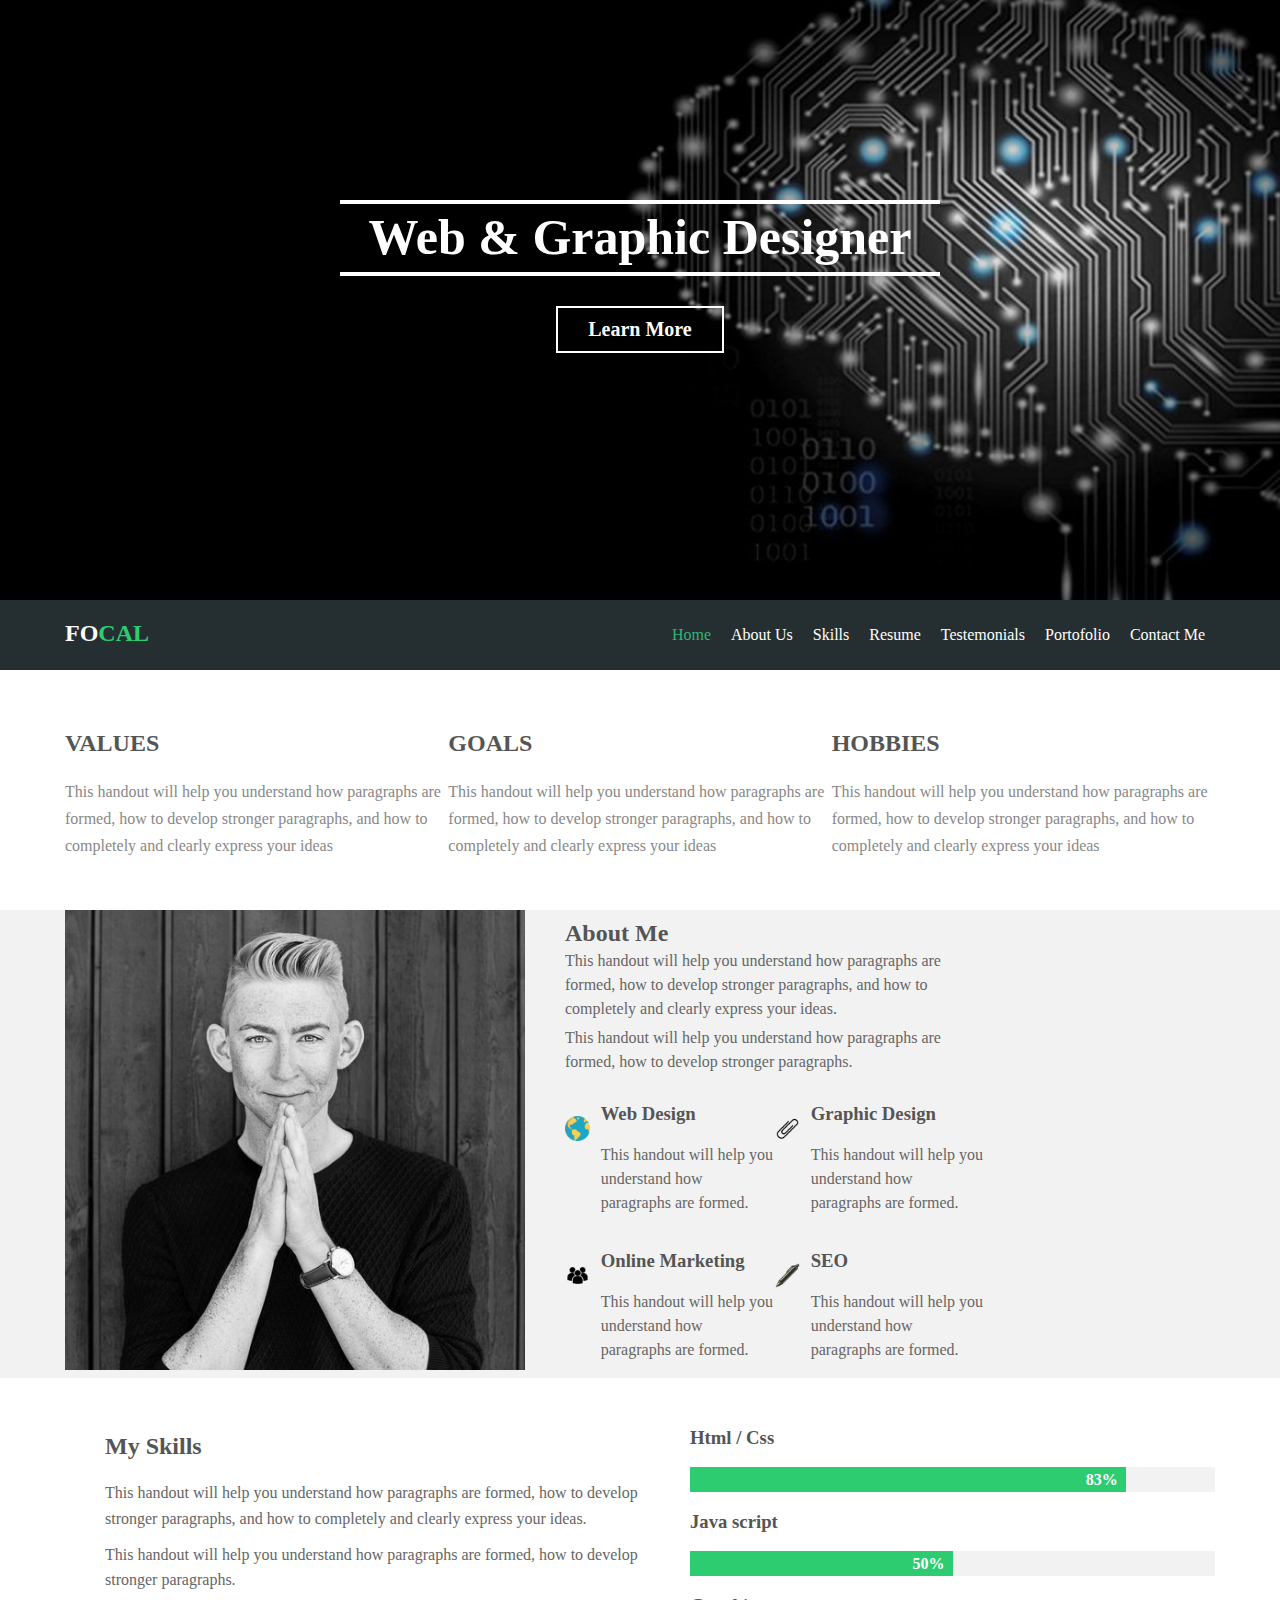
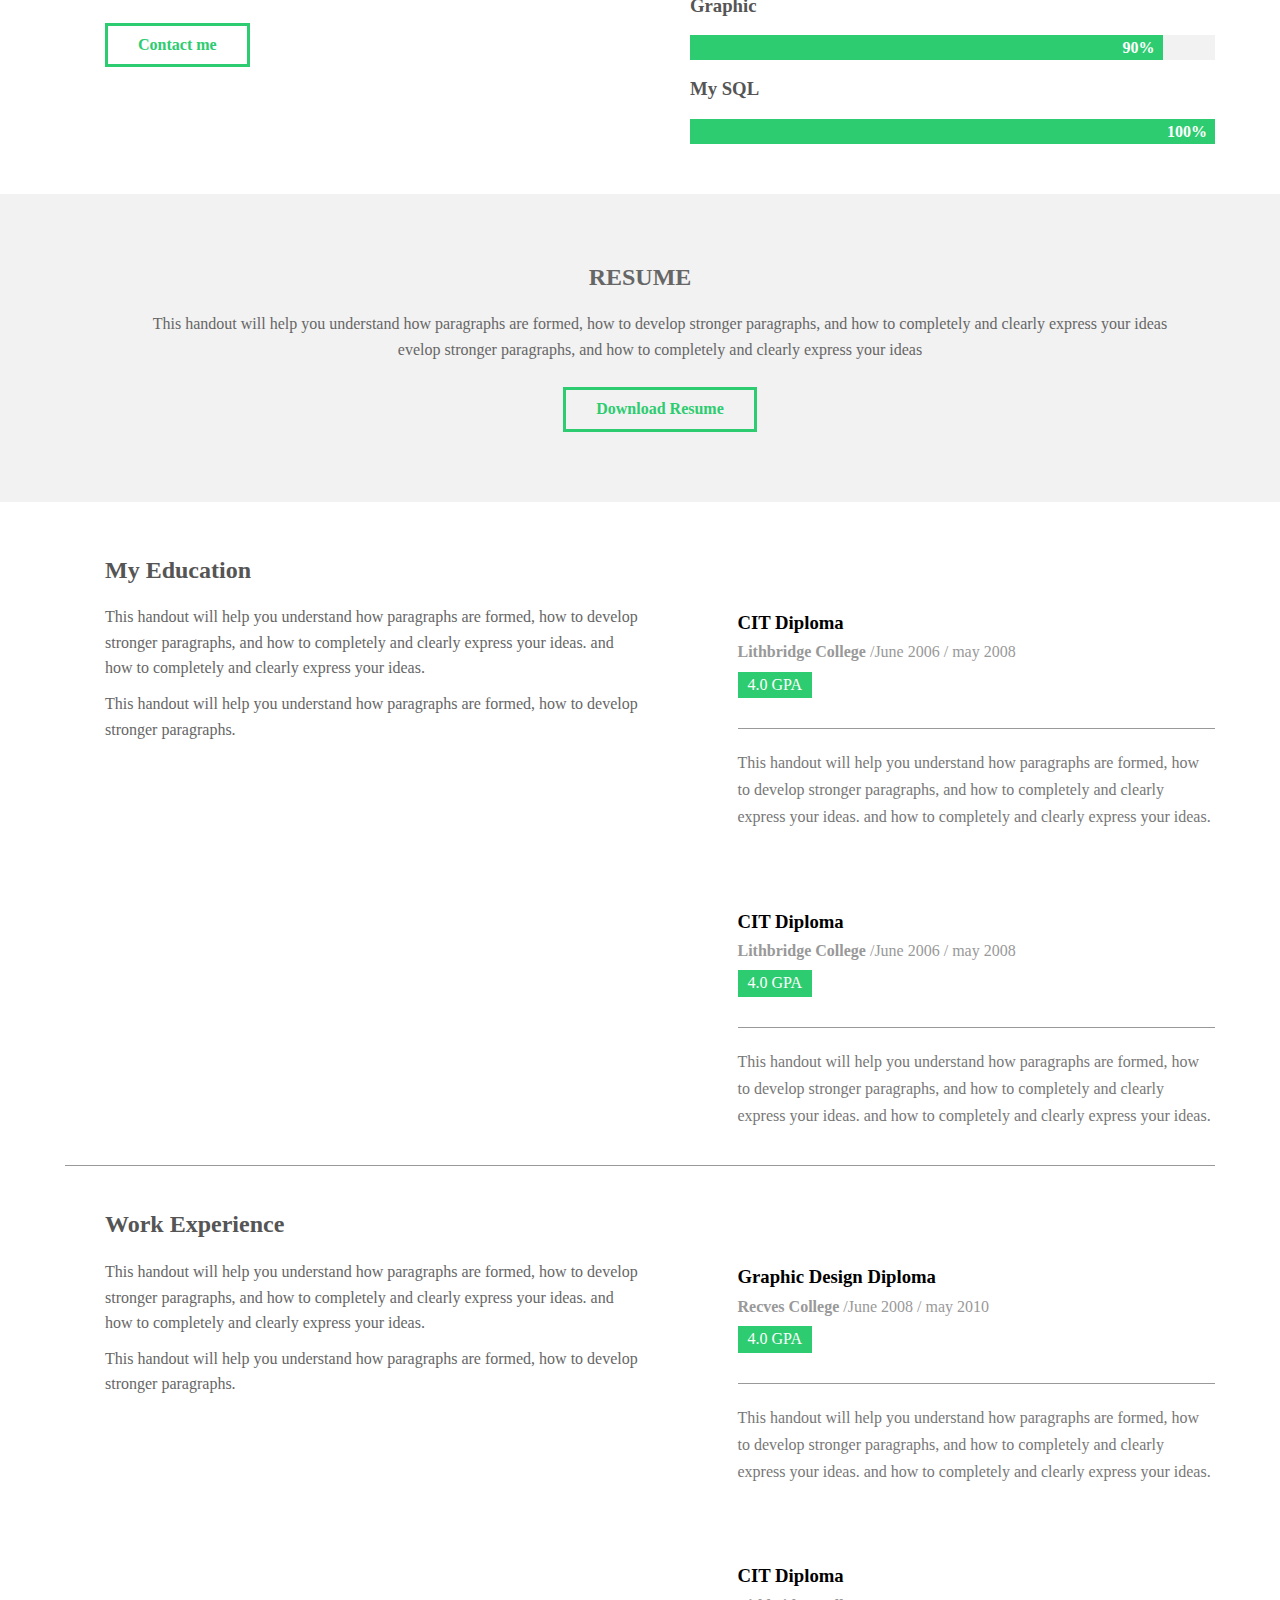
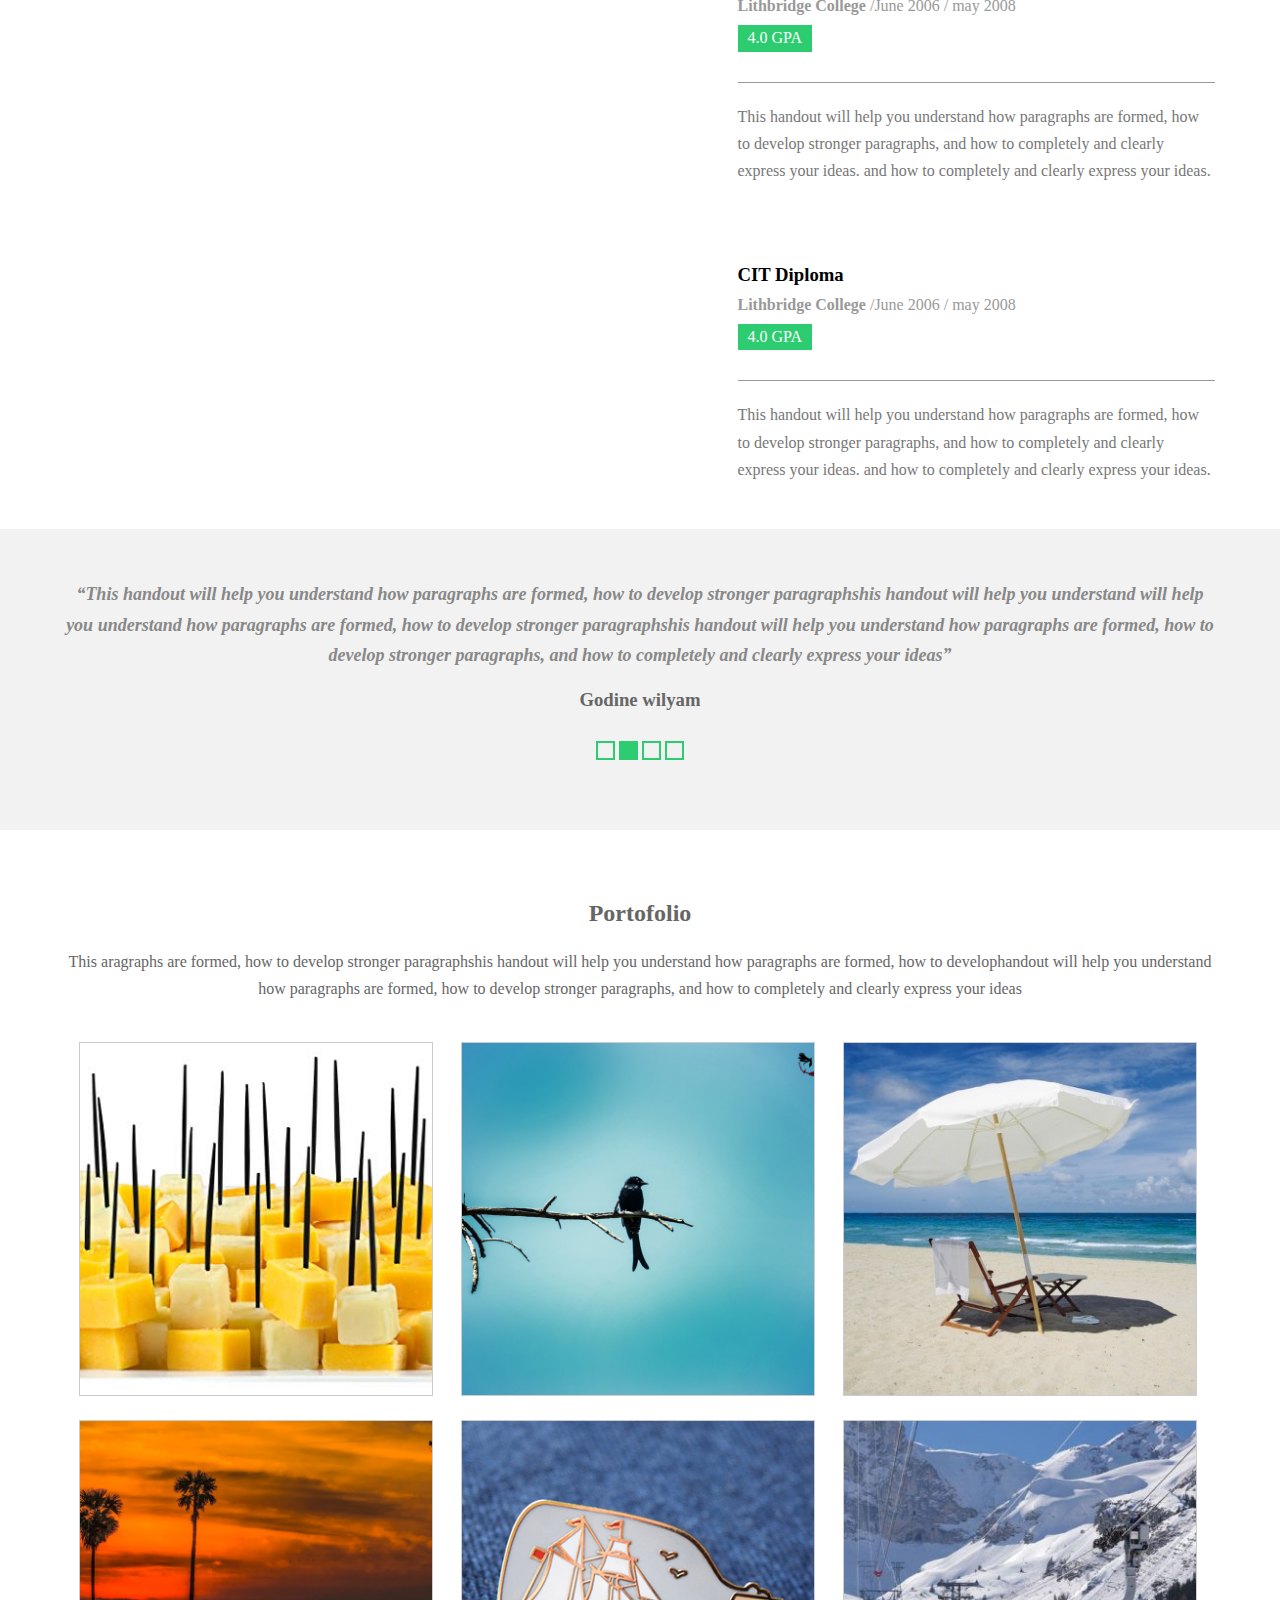
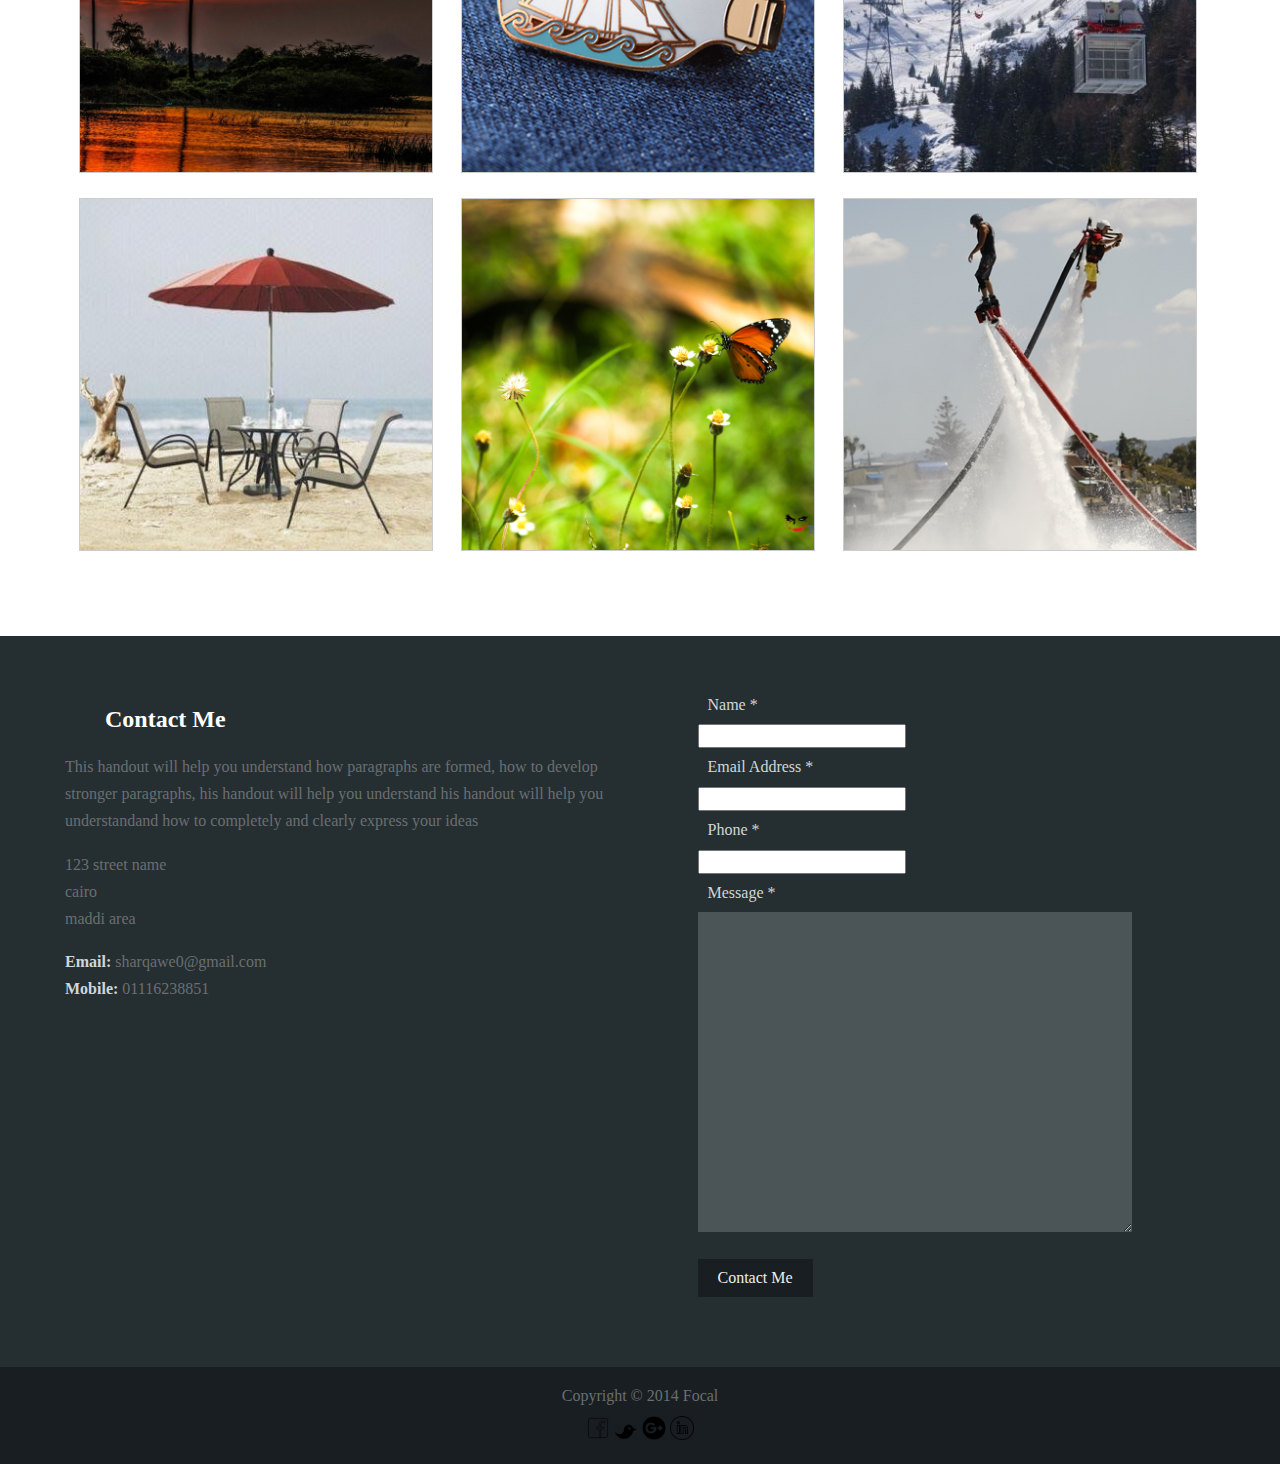
<file: index.html>
<!DOCTYPE html>
<html lang="en">
<head>
	<meta charset="utf-8">
	<title>PSD2HTML</title>
	<link rel="stylesheet" type="text/css" href="css/style.css">
		<link rel="stylesheet" type="text/css" href="css/normalize.css">


</head>

<body>
	<div class="header">
			<div class="slider">
				<div class="container">
					<div class="intro">
						<h2>Web &amp; Graphic Designer</h2>
						<button>Learn More</button>
					</div>
				</div>
			</div>
		<div class="navbar">
			<div class="container">
				<h2>Fo<span>cal</span></h2>
				<ul>
					<li class="active"><a href="#"> Home</a></li>
					<li><a href="#">About Us</a></li>
					<li><a href="#">Skills</a></li>
					<li><a href="#">Resume</a></li>
					<li><a href="#">Testemonials</a></li>
					<li><a href="#">Portofolio</a></li>
					<li><a href="#">Contact Me</a></li>
				</ul>
			</div>
		</div>
	</div>



		<div class="features">
			<div class="container">
				<div class="feat">
				<h2>Values</h2>
				<p>This handout will help you understand how paragraphs are formed, how to develop stronger paragraphs, and how to completely and clearly express your ideas</p>
				</div>
				<div class="feat">
					<h2>Goals</h2>
					<p>This handout will help you understand how paragraphs are formed, how to develop stronger paragraphs, and how to completely and clearly express your ideas</p>
				</div>
				
				<div class="feat">
					<h2>Hobbies</h2>
					<p>This handout will help you understand how paragraphs are formed, how to develop stronger paragraphs, and how to completely and clearly express your ideas</p>
				</div>

			</div>
		
		</div>

	<div class="about-me">
		<div class="container">
			<div class="image">
				<img src="images/about.jpg" alt="Test">
			</div>
			<div class="info">
				<h2>About Me</h2>
				<p>This handout will help you understand how paragraphs are formed, how to develop stronger paragraphs, and how to completely and clearly express your ideas.</p>
				<p>This handout will help you understand how paragraphs are formed, how to develop stronger paragraphs.</p>
				<div class="hobbies">


					<div class="content">
						<div class="icon">
							<img src="images/earth.png">
						</div>
						<div class="text">
							<h3>Web Design</h3>
						<p>This handout will help you understand how paragraphs are formed.</p>
						</div>
					</div>


					<div class="content">
						<div class="icon">
							<img src="images/Clip.png">
						</div>
						<div class="text">
							<h3>Graphic Design</h3>
						<p>This handout will help you understand how paragraphs are formed.</p>
						</div>
					</div>
					


					<div class="content">
						<div class="icon">
							<img src="images/group.png">
						</div>
						<div class="text">
							<h3>Online Marketing</h3>
						<p>This handout will help you understand how paragraphs are formed.</p>
						</div>
					</div>
					


					<div class="content">
						<div class="icon">
							<img src="images/Pen.png">
						</div>
						<div class="text">
							<h3>SEO</h3>
						<p>This handout will help you understand how paragraphs are formed.</p>
						</div>
					</div>
					



				</div>
				
			</div>
		</div>
	</div>


	<div class="my-skills">
		<div class="container">
			<div class="skills">
				<h2>My Skills</h2>
				<p>This handout will help you understand how paragraphs are formed, how to develop stronger paragraphs, and how to completely and clearly express your ideas.</p>
				<p>This handout will help you understand how paragraphs are formed, how to develop stronger paragraphs.</p>
				<button class="mybutton">Contact me</button>
			</div>
			<div class="progress">
				<div class="tech">
					<h3>Html / Css</h3>
					<div>
						<span style="width: 83%">83%  &nbsp;</span>
					</div>
				</div>

				<div class="tech">
					<h3>Java script</h3>
					<div>
						<span style="width: 50%">50%  &nbsp;</span>
					</div>
				</div>

				<div class="tech">
					<h3>Graphic</h3>
					<div>
						<span style="width: 90%">90%  &nbsp;</span>
					</div>
				</div>

				<div class="tech">
					<h3>My SQL</h3>
					<div>
						<span style="width: 100%">100%  &nbsp;</span>
					</div>
				</div>


			</div>
		</div>
	</div>


	<div class="resume">
		<div class="container">
			<h2>Resume</h2>
			<p>This handout will help you understand how paragraphs are formed, how to develop stronger paragraphs, and how to completely and clearly express your ideas
			evelop stronger paragraphs, and how to completely and clearly express your ideas</p>
			<button class="mybutton">Download Resume</button>
		</div>
	</div>

	<div class="my-education">
		<div class="container">
			
			<div class="main">
				<h2>My Education</h2>
				<p>This handout will help you understand how paragraphs are formed, how to develop stronger paragraphs, and how to completely and clearly express your ideas.
				and how to completely and clearly express your ideas.</p>
				<p>This handout will help you understand how paragraphs are formed, how to develop stronger paragraphs.</p>
			</div>
			
			<div class="exp">
				<dir class="cert">
					<h3>CIT Diploma</h3>
					<span><strong> Lithbridge College</strong> /June 2006 / may 2008</span>
					<span>4.0 GPA</span>
					<hr>
					<p>This handout will help you understand how paragraphs are formed, how to develop stronger paragraphs, and how to completely and clearly express your ideas.
					and how to completely and clearly express your ideas.</p>
				</dir>
				<dir class="cert">
					<h3>CIT Diploma</h3>
					<span><strong> Lithbridge College</strong> /June 2006 / may 2008</span>
					<span>4.0 GPA</span>
					<hr>
					<p>This handout will help you understand how paragraphs are formed, how to develop stronger paragraphs, and how to completely and clearly express your ideas.
					and how to completely and clearly express your ideas.</p>
				</dir>
			</div>


			<div class="clearfix"></div>
			<hr>
			<div class="main">
				<h2>Work Experience</h2>
				<p>This handout will help you understand how paragraphs are formed, how to develop stronger paragraphs, and how to completely and clearly express your ideas.
				and how to completely and clearly express your ideas.</p>
				<p>This handout will help you understand how paragraphs are formed, how to develop stronger paragraphs.</p>
			</div>
			<div class="exp">
				<dir class="cert">
					<h3>Graphic Design Diploma</h3>
					<span><strong> Recves College</strong> /June 2008 / may 2010</span>
					<span>4.0 GPA</span>
					<hr>
					<p>This handout will help you understand how paragraphs are formed, how to develop stronger paragraphs, and how to completely and clearly express your ideas.
					and how to completely and clearly express your ideas.</p>
				</dir>
				<dir class="cert">
					<h3>CIT Diploma</h3>
					<span><strong> Lithbridge College</strong> /June 2006 / may 2008</span>
					<span>4.0 GPA</span>
					<hr>
					<p>This handout will help you understand how paragraphs are formed, how to develop stronger paragraphs, and how to completely and clearly express your ideas.
					and how to completely and clearly express your ideas.</p>
				</dir>
				<dir class="cert">
					<h3>CIT Diploma</h3>
					<span><strong> Lithbridge College</strong> /June 2006 / may 2008</span>
					<span>4.0 GPA</span>
					<hr>
					<p>This handout will help you understand how paragraphs are formed, how to develop stronger paragraphs, and how to completely and clearly express your ideas.
					and how to completely and clearly express your ideas.</p>
				</dir>
			</div>
		</div>
	</div>

	<div class="testemonials">
		<div class="container">
			<q>This handout will help you understand how paragraphs are formed, how to develop stronger paragraphshis handout will help you understand will help you understand how paragraphs are formed, how to develop stronger paragraphshis handout will help you understand how paragraphs are formed, how to develop stronger paragraphs, and how to completely and clearly express your ideas</q>
			<h3>Godine wilyam</h3>
			<ul>
				<li></li>
				<li class="active"></li>
				<li></li>
				<li></li>
			</ul>
		</div>
	</div>

	<div class="portfolio">
		<div class="container">
			<h2>Portofolio</h2>
			<p>This aragraphs are formed, how to develop stronger paragraphshis handout will help you understand how paragraphs are formed, how to develophandout will help you understand how paragraphs are formed, how to develop stronger paragraphs, and how to completely and clearly express your ideas</p>
			<div class="our-work">
				<div><img src="images/porto/1.jpg" alt=""></div>
				<div><img src="images/porto/2.jpg" alt=""></div>
				<div><img src="images/porto/3.jpg" alt=""></div>
				<div><img src="images/porto/4.jpg" alt=""></div>
				<div><img src="images/porto/5.jpg" alt=""></div>
				<div><img src="images/porto/6.jpg" alt=""></div>
				<div><img src="images/porto/7.jpg" alt=""></div>
				<div><img src="images/porto/8.jpg" alt=""></div>
				<div><img src="images/porto/9.jpg" alt=""></div>
			</div>
		</div>
	</div>


	<div class="contact">
		<div class="container">
			<div class="info">
				<h2>Contact Me</h2>
				<p>This handout will help you understand how paragraphs are formed, how to develop stronger paragraphs, 
				his handout will help you understand
			his handout will help you understandand how to completely and clearly express your ideas</p>
				<p>123 street name <br>
					cairo<br>
				maddi area</p>
				<p>
					<strong>Email:   </strong>sharqawe0@gmail.com<br>
					<strong>Mobile:  </strong>01116238851
				</p>
			</div>
			<form class="form">
				<label>Name *</label>
				<input type="text" name="">
				<label>Email Address *</label>
				<input type="text" name="">
				<label>Phone *</label>
				<input type="text" name="">
				<label>Message *</label>
				<textarea></textarea>
				<input type="submit" value="Contact Me">
			</form>
		</div>
	</div>

	<div class="footer">
		<div class="container">
			<span>Copyright &copy; 2014 Focal</span>
			<ul>
				<li><img src="images/foter/face.png"></li>
				<li><img src="images/foter/twit.png"></li>
				<li><img src="images/foter/google.png"></li>
				<li><img src="images/foter/link.png"></li>
			</ul>
		</div>
	</div>


</body>
</html>
</file>
<file: css/style.css>
body
{

}

.container {
	width:1150px;
	margin:auto;
}

.clearfix { clear: both; }

.header .slider{
	background-image: url('../images/Next.jpg');
	background-size: cover;
	background-color:#EEE;
	height:600px;
}


.header .slider .intro {
	padding-top: 200px;
	height: 600px;
	text-align: center;
	color: #fff;
}

.header .slider .intro h2{
	margin: 0 auto;
font-size: 50px;
width: 600px;
border-bottom: 4px solid #fff;
border-top: 4px solid #fff;
padding: 5px 0;
}

.header .slider .intro button {
	background: none;
	margin: 30px;
	font-size: 20px;
	border: 2px solid #fff;
	color: #fff;
	font-weight: bold;
	padding: 10px 30px;
}
.header .navbar{
	background-color:#252f31;
	color:#fff;
	overflow: hidden;
}
.header .navbar h2 {
	float:left; 
	text-transform:uppercase;
}
.header .navbar h2 span {color:#2ecc71;}
.header .navbar ul {
	list-style:none;
	padding-left:0;
	overflow:hidden;
	float:right;
}

.header .navbar ul li {
	float:left;
	padding:10px;
}

.header .navbar ul li a {
	color: #fff;
	text-decoration: none;
}
.header .navbar ul li.active a,
.header .navbar ul li a:hover {
	color: #30b576;
}
.features {
	overflow:hidden;
	padding-top: 40px;
	padding-bottom: 50px;
}
.features .feat{
	float: left;
	width: 33.333333%;
	height: 150px;
}

.features .feat h2 {text-transform:uppercase;
	color: #555;

}


.features .feat p{
line-height: 1.7;
color: #888;
}


.about-me {
	background-color: #f2f2f2;
	overflow: hidden;
}

.about-me .image {
	float:left;
	width: 40%;
}
.about-me .image img{width: 100%}

.about-me .info {
	float:left; 
	width: 40%;
}

.about-me .info h2 {
	margin: 10px 0 20px 40px;
	color: #555;

}

.about-me .info > p{
	margin: -19px 0 -5px 40px;
	
}

.about-me .info > p:last-of-type {
	margin: 10px 0 10px 40px;
}
.about-me .info p{
	line-height: 1.5;
	color: #666;}

.about-me .info .hobbies{
	overflow: hidden;
	margin: 10px 0 0 40px;
}

.about-me .info .hobbies .content {
	float: left;
	width: 50%;
	min-height: 100px;
	overflow: hidden;
}

.about-me .info .hobbies .content h3 {color: #555;}

.about-me .info .hobbies .content .icon {
	float: left;
	width: 12%;
	margin-right: 5%;

}

.about-me .info .hobbies .content .icon img{
	max-width: 100%;
	margin:32px 10px 0 0;
}

.about-me .info .hobbies .content .text {
	float: left;
	width: 83%;
	}


.my-skills{
	padding-bottom: 50px;
	padding-top: 30px;
	overflow: hidden;
}

.my-skills .skills,
.my-skills .progress{
	width: 50%;
	float: left;
}


.my-skills .skills h2 {
	margin: 25px 0 20px 40px;
	color: #555;

}

.my-skills .skills p{
	margin: 0px 0 10px 40px;
	line-height: 1.6;
	color: #666;
}


.my-skills .skills button {
	margin-top: 20px;
	margin-left: 40px;
}

.my-skills .progress .tech {margin-left: 50px;}

.my-skills .progress .tech h3 {
	color: #555;
}

.my-skills .progress .tech div{
	background: #f2f2f2;
	height: 25px;
}

.my-skills .progress .tech div span{
	background-color: #2dcc70;
	height: 25px;
	display: block;
	line-height: 25px;
	text-align:right;
	color: #fff;
	font-weight: bold;

}


.resume {
	background-color: #f2f2f2;
	padding-top: 50px;
	padding-bottom: 70px;
	text-align: center;
}

.resume h2{
	text-transform: uppercase;
	color: #666;
	font-weight: bold;
}

.resume p{
	margin: 0px 0 10px 40px;
	line-height: 1.6;
	color: #666;
	padding: 0 40px;

}

.resume button{
	margin-top: 15px;
}

.my-education{
	padding-bottom: 30px;
	padding-top: 30px;
	overflow: hidden;
}


.my-education  hr{
 	margin: 20px 0;
 	background-color:#999;
 	height: 1px;
 	border:0;
 }



.my-education .main h2 {
	margin: 25px 0 20px 40px;
	color: #555;

}

.my-education .main p{
	margin: 0 0 10px 40px;
	line-height: 1.6;
	color: #666;
}



.my-education .main{
	width: 50%;
	margin-right: 5%;
	float: left;
	
}
.my-education .exp{
	width: 45%;
	float: left;
}

.my-education .exp h3 {
	margin-top: 80px;
	margin-bottom: 10px;
}

.my-education .exp span{
	display: block;
	margin-bottom: 10px;
}

.my-education .exp span:first-of-type{color: #999;}

.my-education .exp span:last-of-type{
	background-color: #2dcc70;
 	color: #fff;
 	display: inline-block;
 	padding:4px  10px;
 }

 

 .my-education .exp p{
 	line-height: 1.7;
 	color: #777;
 }



.testemonials {
	background-color: #f2f2f2;
	padding-top: 50px;
	padding-bottom: 50px;
	text-align: center;
}

.testemonials q{
	line-height: 1.7;
	color: #888;
	font-size: 18px;
	font-style: italic;
	font-weight: bold;
}

.testemonials h3{
	color: #666;
	margin-bottom: 30px;
}

.testemonials ul {
	list-style: none;
	padding-left: 0;
	text-align:center;
}

.testemonials ul li{
	width: 15px;
	height: 15px;
	border: 2px solid #2dcc70;
	display: inline-block;
	cursor: pointer;
}

.testemonials ul li.active,
.testemonials ul li:hover
{
	background-color: #2dcc70;

}

.portfolio{
	padding-top: 50px;
	padding-bottom: 70px;
	text-align: center;
}

.portfolio h2{
color: #666;
}

.portfolio p{
line-height: 1.7;
color: #666;
margin-bottom: 30px;
}


.portfolio .our-work{
	overflow: hidden;
}
.portfolio .our-work > div {
	float: left;
	width: 33.333333%
	margin-bottom:10px;
}

.portfolio .our-work > div img{
	width: 92%;
	margin: 10px;
	background-color: #fff;
	border:1px solid #ccc;
}

.contact {
	background-color: #252f31;
	overflow: hidden;
	padding-top: 50px;
	padding-bottom: 70px;
}
.contact .info{
	width: 50%;
	margin-right: 5%;
	float: left;
}

.contact h2{
	color: #fff;
	margin-left: 40px;
}

.contact p {
	color: #6A6E71;
	line-height: 1.7;
}

.contact p strong {
	color: #d1d6da;
}

.contact .form{
	width: 45%;
	float: left;
}
.contact .form label{
	display: block;
	color: #d1d6da;
	margin: 10px;
}

.contact .form input [type="text"] {
	background-color: #4b5557;
	color: #fff;
	padding: 10px;
	border:0;
	width: 80%;
	margin-bottom: 10px;
}

.contact .form textarea {
	background-color: #4b5557;
	color: #fff;
	padding: 10px;
	border:0;
	width: 80%;
	margin-bottom: 10px;
	height: 300px;
}

.contact .form input[type="submit"]{
	background-color:#191E22;
	color: #eee;
	padding: 10px 20px;
	border:0; 
	margin-top: 12px;
}

.footer{
	background-color: #191E22;
	color: #6A6E71;
	padding:20px 0;
	text-align: center;
}

.footer ul {
	list-style: none;
	padding-left: 0;
	margin: 10px 0 0;
}
.footer ul li {
	display: inline-block;
	
}

.footer ul li img{width: 24px}




.mybutton {
	background: none;
	border: 3px solid #2dcc70;
	padding: 10px 30px;
	color: #2dcc70;
	margin-top: 20px;
	margin-left: 40px;
	font-weight:bold;
}
</file>
